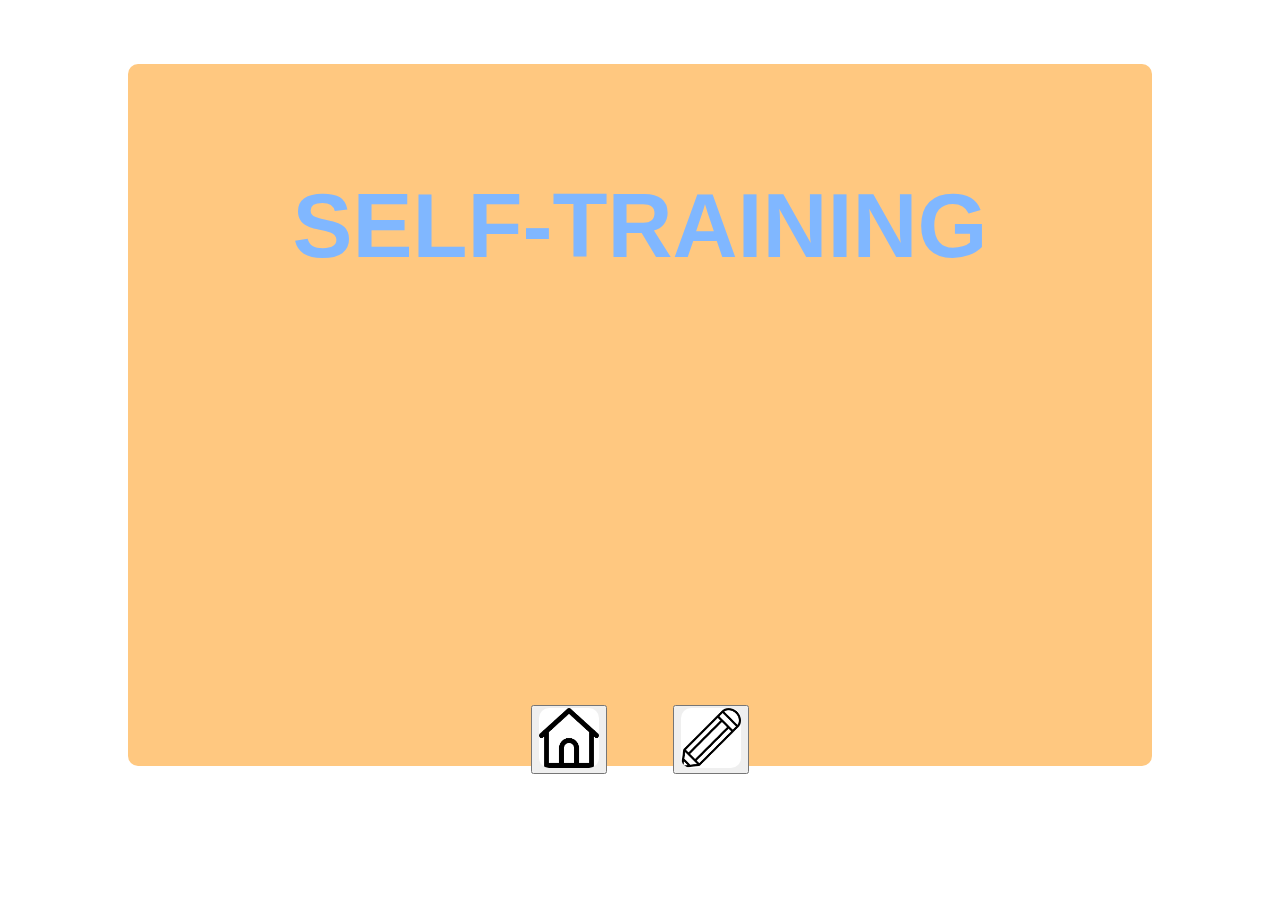
<file: index.html>
<!DOCTYPE html>
<html lang="en">
<head>
    <meta charset="UTF-8">
    <meta name="viewport" content="width=device-width, initial-scale=1.0">
    <link rel="stylesheet" href="home.css">
    <title>SELF-TRAINING.HOME</title>
</head>
<body>
    <form>
        <section class="home">
            <!--페이지 이름-->
            <h1>SELF-TRAINING</h1>
            <label for="home"></label>
            <!--동기부여 목적의 문구-->
            <div class="contents">
                <div class="js-quote quote">
                    <span class="quote_text">
                    </span>
                </div>
            </div>
            <!--홈버튼, 캘린더 이동 버튼-->
            <button type="button" onclick="goto_home(this.form)"> <img src="home.png" class="logo"> </button>
            <span> &nbsp;&nbsp;&nbsp;&nbsp;&nbsp;&nbsp;&nbsp;&nbsp;&nbsp;&nbsp;&nbsp;&nbsp;&nbsp;</span>
            <button type="button" onclick="goto_cal(this.form)"> <img src="cal.png" class="logo"> </button>
            
        </section>
    </form>
    
    <script src="quote.js"></script>
    <script src="goto.js"></script>
</body>
</html>
</file>
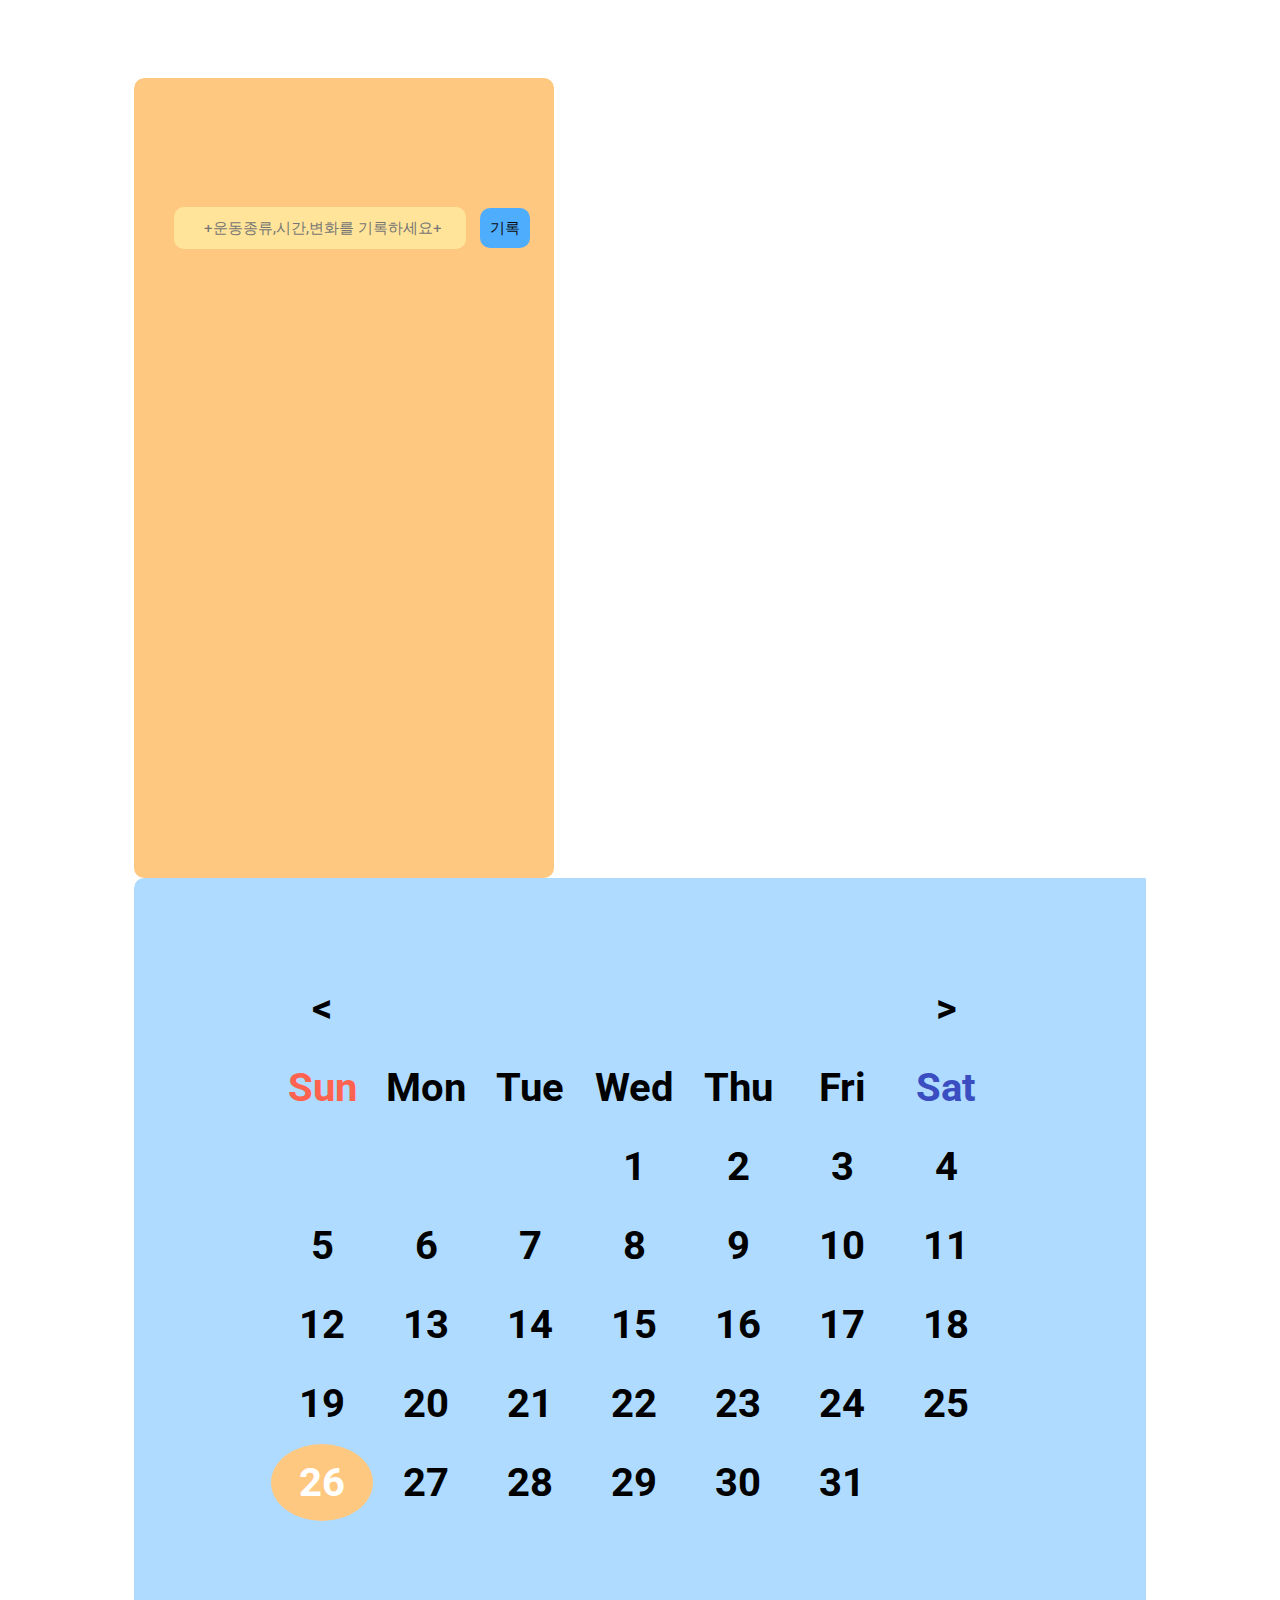
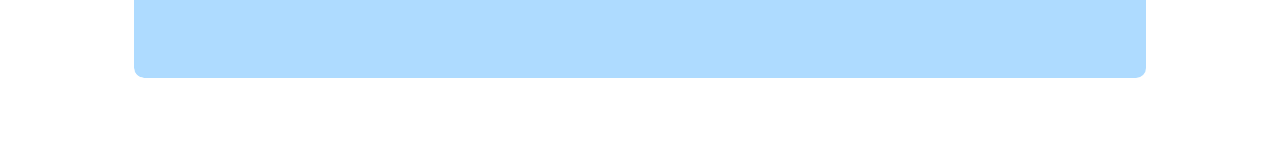
<file: cal.html>
<!doctype html>
<html lang="en">
<head>
  <meta charset="UTF-8">
  <meta name="viewport" content="width=device-width">
  <link rel="stylesheet" href="cal.css">
  <link href="https://fonts.googleapis.com/css?family=Roboto&display=swap" rel="stylesheet">
  <title>SELF-TRAINING.CAL</title>
</head>
<body>
  <div class="main">
    <div class="content-wrap">
      <!--선택날짜, 기록을 저장하는 공간-->
      <div class="content-left">
        <div class="main-wrap">
          <div id="main-day" class="main-day"></div>
          <div id="main-date" class="main-date"></div>
        </div>
        <div class="todo-wrap">
          <div class="input-wrap">
            <input type="text" align="center" placeholder="       +운동종류,시간,변화를 기록하세요+" id="input-box" class="input-box" >
            <button type="button" id="input-data" class="input-data">기록</button>
            <div id="input-list" class="input-list"></div>
          </div>
        </div>
      </div>
      <!--달력 공간-->
      <div class="content-right">
        <table id="calendar" align="center">
          <thead>
            
            <tr class="btn-wrap clearfix">
              <td>
                <!--이전 달 이동-->
                <label id="prev">
                    &#60;
                </label>
              </td>
              <!--현재 년도와 달 표시-->
              <td align="center" id="current-year-month" colspan="5"></td>
              <td>
                <!--다음 달 이동-->
                <label id="next">
                    &#62;
                </label>
              </td>
            </tr>
            <tr>
                <td class = "sun" align="center"> Sun </td>
                <td align="center"> Mon </td>
                <td align="center"> Tue </td>
                <td align="center"> Wed </td>
                <td align="center"> Thu </td>
                <td align="center"> Fri </td>
                <td class= "sat" align="center"> Sat </td>
              </tr>
          </thead>
          <tbody id="calendar-body" class="calendar-body"></tbody>
        </table>
      </div>
    </div>
  </div>
  

  <script src="cal_1.js"></script>
  <script src="cal_2.js"></script>
  <script src="cal_3.js"></script>
  <script src="cal_4.js"></script>
</body>
</html>
</file>
<file: home.css>
body {
    margin: 0;
    padding: 5%;
    padding-left: 10%;
    padding-right: 10%;
    font-weight: 300;
    font-family: 'Raleway', sans-serif;
    
}

section.home {
    background: #ffc880;
    padding: 5%;
    height: 600px;
    text-align: center;
    border-radius: 10px;
}

section h1 {
    margin: 50px;
    padding: 10px;
    height: 200px;
    font-size: 90px;
    color: #80b7ff;
    
}

section .contents {
    margin: 50px;
    padding: 10px;
    height: 200px;
    font-size: 40px;
    color: #5e60c5;
}

section .logo {
    width: 60px;
    height: 60px;
    border-radius: 10px;
}
</file>
<file: cal.css>
html, body{
  background-color: #FFFFFF;
  font-family: 'Roboto', sans-serif;
}

  .main{
    display: flex;
    align-items: center;
    justify-content: center;
  }
  .content-wrap{
    width: 80%;
    height: 60%;
    border-radius: 10px;
    overflow: hidden;
    margin: 70px;
  }
  .content-left{
    margin-right: 60px;
    background: #ffc880;
    color:#4eadfc;
    float: left;
    width: 400px;
    height: 690px;
    padding: 90px 20px 20px 0;
    border-radius: 10px;
  }
  .main-wrap{
    text-align: center;
    margin: 20px 0 0 0;
  }
  .main-day{
    font-size: 30px;
    font-weight: bold;
  }
  .main-date{
    font-size: 120px;
    font-weight: bold;
    margin: 20px 0;
  }
  .todo-wrap{
    padding: 0 0 0 40px;
  }
  .input-box{
    width: 80%;
    height: 40px; 
    background: #ffe499;
    color: #263847;
    line-height : normal;
    font-size: 15px;
    font-family: inherit;
    border: 0; 
    border-radius: 10px; 
    outline-style: none; 
    -webkit-appearance: none; 
    -moz-appearance: none; 
    appearance: none;
  }
  .input-data{
    cursor: pointer;
    height: 40px;
    font-size: 15px;
    padding: 10px;
    margin: 20px 0 30px 10px;
    background: #4eadfc;
    border: none;
    color: #0b0809;
    border-radius: 10px;
  }
  .input-data:hover{
    background: #ffffff;
    color: #0b0809;
  }
  .input-list > div{
    font-size: 15px;
    width: 60%;
    margin-left: 10px;
    float: left;
    color: #263847;
  }
  .del-data{
    display: block;
    color: #252b30;
    float: left;
    width: 10%;
    cursor: pointer;
    font-size: 10px;
    margin: 0 0 0 10px;
    padding: 10px;
    background: #ffc880;
    border: none;
    border-radius: 10px;
  }
  .content-right{
    float: left;
    width: 1000px;
    height: 690px;
    padding: 90px 20px 20px 0;
    border-radius: 10px;
    background: #aedbff;
  }
  .sun{
    color:#ff624e;
  }
  .sat{
    color:#3a4ec2;
  }
  .content-right table tr td{
    width: 100px;
    height: 75px;
    text-align: center;
    font-size: 40px;
    font-weight: bold;
  }

  /*클릭한 날짜스타일*/
  .active{
    background: #ffc880;
    border-radius: 50%;
    color: #ffffff;
  }
</file>
